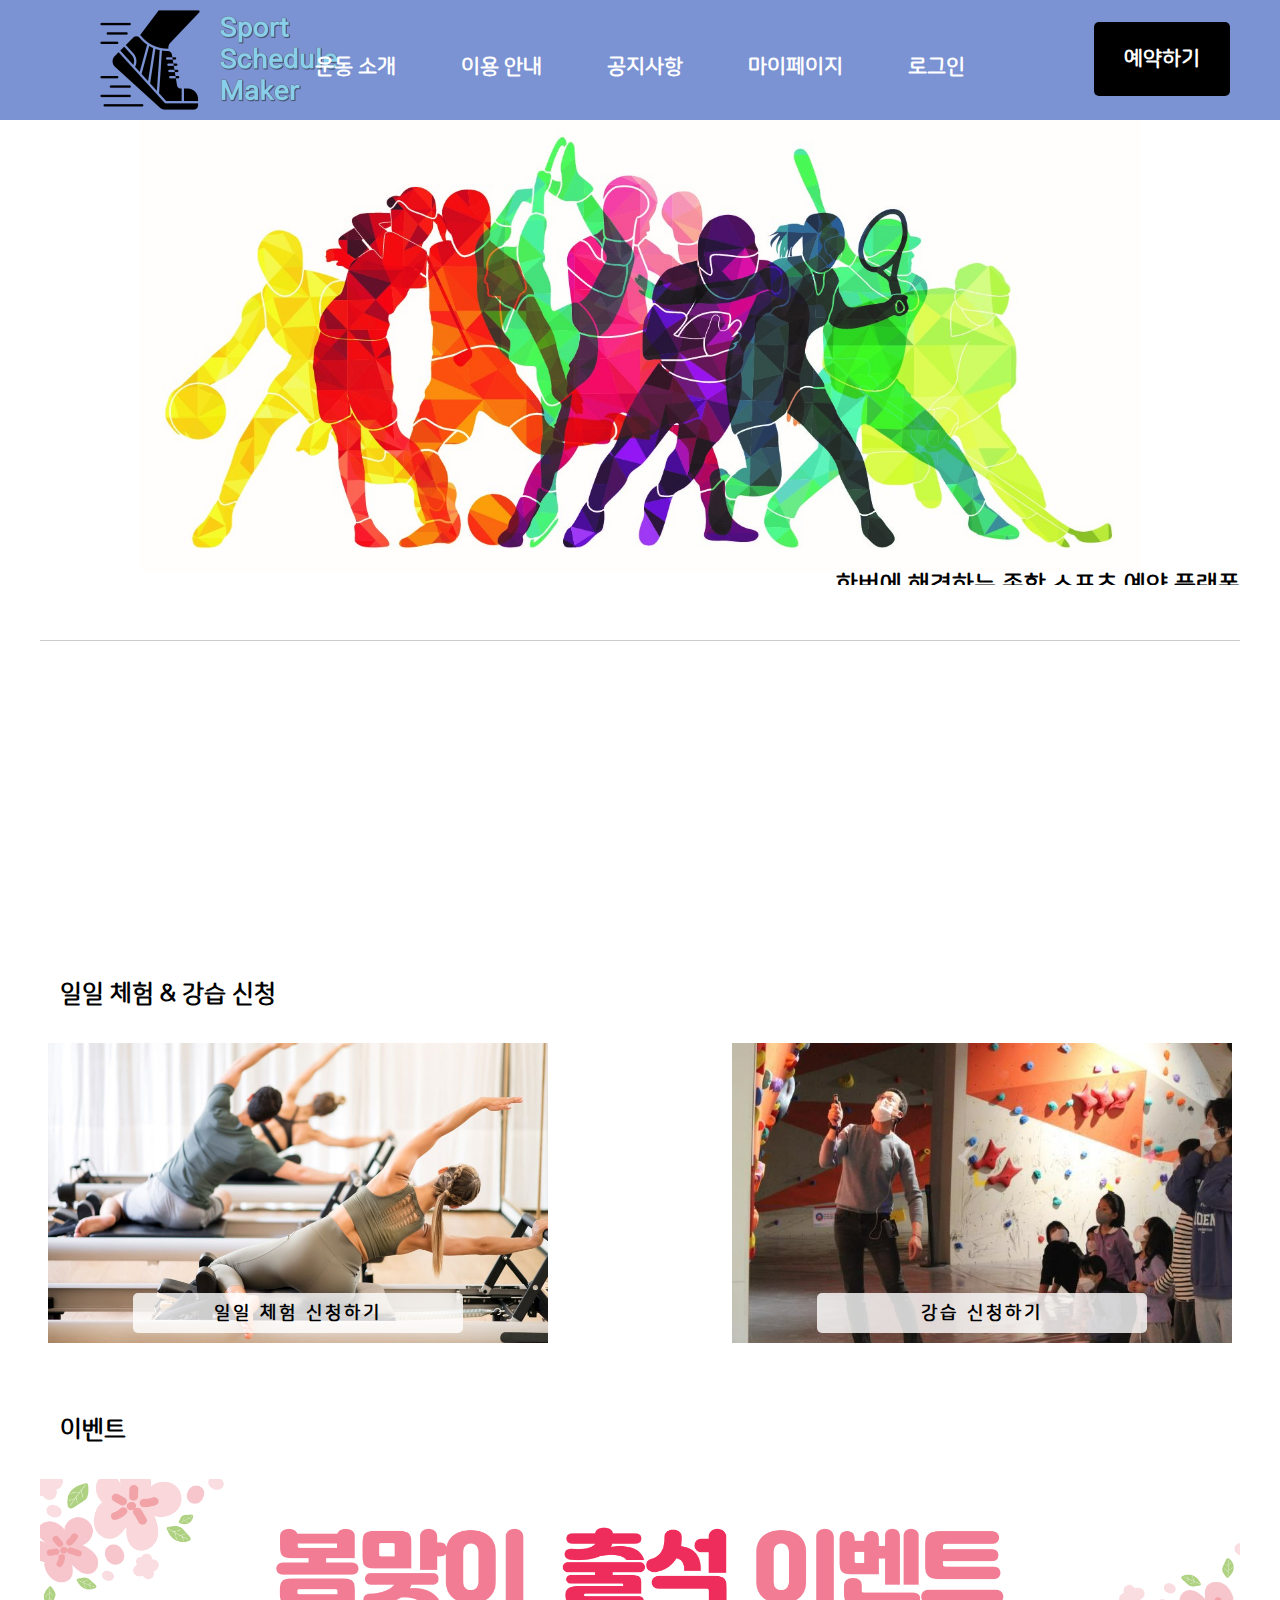
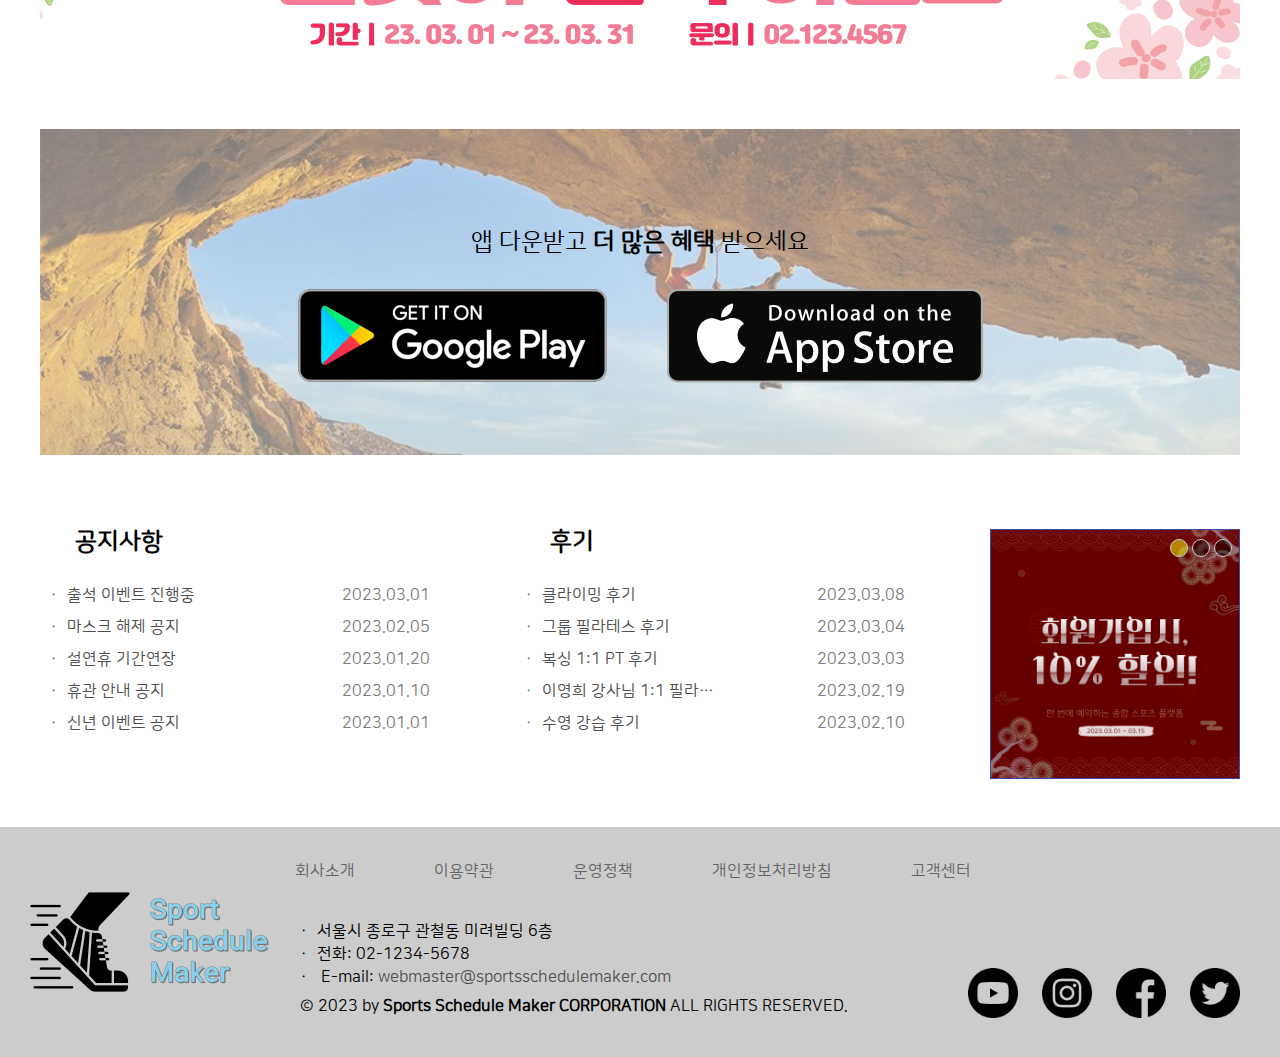
<file: index.html>
<!DOCTYPE html>
<html lang="en">
  <head>
    <meta charset="UTF-8" />
    <meta name="viewport" content="width=device-width, initial-scale=1.0" />
    <title>Sports Schedule Maker</title>
    <link rel="shortcut icon" href="images/running-shoes.png" />
    <link rel="stylesheet" href="css/normalize.css" />
    <link rel="stylesheet" href="css/common.css" />
    <link rel="stylesheet" href="css/index.css" />
  </head>
  <body>
    <!-- wrapper(전체 콘텐츠) 영역 시작-->
    <div id="wrapper">
      <!-- 헤더 영역 시작 -->
      <header id="header">
        <!-- 로고 -->
        <h1 class="logo">
          <a href="index.html">
            <img src="images/logo_nobg.png" alt="logo" />
          </a>
        </h1>
        <!-- 메인메뉴 -->
        <nav>
          <h2 class="hidden">메인메뉴</h2>
          <ul class="mainMenu">
            <li>
              <a href="#">운동 소개</a>
              <ul class="aboutSports">
                <li><a href="#">복싱</a></li>
                <li><a href="#">수영</a></li>
                <li><a href="#">클라이밍</a></li>
                <li><a href="#">필라테스</a></li>
              </ul>
            </li>
            <li><a href="#">이용 안내</a></li>
            <li><a href="#">공지사항</a></li>
            <li><a href="#">마이페이지</a></li>
            <li><a href="login.html">로그인</a></li>
            <li class="liReserve"><a href="reservation.html">예약하기</a></li>
          </ul>
        </nav>
      </header>
      <!-- 헤더 영역 종료 -->

      <!-- 콘텐츠 영역 시작 -->
      <div id="contentsArea">
        <!-- 비주얼 콘텐츠 영역 시작 -->
        <div id="visualContents">
          <img src="images/visual_img2.jpg" alt="visual image" />
          <p>한번에 해결하는 종합 스포츠 예약 플랫폼</p>
          <p>Sports Schedule Maker</p>
        </div>
        <!-- 비주얼 콘텐츠 영역 종료 -->

        <!-- 스포츠 콘텐츠 영역 시작 -->
        <div id="sportsContents">
          <div id="sportsContainer">
            <div class="visualImg boxing">
              <img src="images/boxing-ring.png" alt="boxing-ring" />
              <img src="images/boxing-gloves.png" alt="boxing-gloves" />
              <p>복싱</p>
            </div>
            <div class="visualImg swimming">
              <img src="images/swimming-pool.png" alt="swimming-pool" />
              <img src="images/swimming.png" alt="swimming" />
              <p>수영</p>
            </div>
            <div class="visualImg climbing">
              <img src="images/climbing-wall.png" alt="climbing-wall" />
              <img src="images/climbing.png" alt="climbing" />
              <img src="images/man.png" alt="man" />
              <p>클라이밍</p>
            </div>
            <div class="visualImg pilates">
              <img src="images/pilates_human.png" alt="pilates_human" />
              <img src="images/pilates_line3.png" alt="pilates_line" />
              <p>필라테스</p>
            </div>
          </div>
        </div>
        <!-- 스포츠 콘텐츠 영역 종료 -->

        <!-- 신청 콘텐츠 영역 시작 -->
        <div id="applicationContents">
          <h2>일일 체험 &amp; 강습 신청</h2>
          <ul>
            <li>
              <a href="#">
                <img src="images/img_lecture1_final.jpg" alt="" />
                <p>일일 체험 신청하기</p>
                <div class="caption caption01">
                  <p>
                    운동을 시작하기에 앞서<br />
                    이 운동이 나에게 맞는지 걱정이 되시나요? <br />
                  </p>
                  <p>
                    그런 당신을 위한 <span>일일 체험!</span><br />
                    지금 바로 <span>신청</span>하세요!
                  </p>
                </div>
              </a>
            </li>
            <li>
              <a href="#">
                <img src="images/img_lecture2_final.jpg" alt="" />
                <p>강습 신청하기</p>
                <div class="caption caption02">
                  <p>
                    보다 정확하고 효과적으로<br />
                    운동을 시작하고 싶나요?<br />
                    <span>전문적인 강사님</span>들이 당신을 도와 드립니다!
                  </p>
                </div>
              </a>
            </li>
          </ul>
        </div>
        <!-- 신청 콘텐츠 영역 종료 -->

        <!-- 이벤트 콘텐츠 영역 시작 -->
        <div id="eventContents">
          <h2>이벤트</h2>
          <div id="eventCanvas">
            <div id="eventPanel">
              <img
                class="eventImg"
                src="images/event1.png"
                alt="출석 이벤트 진행중"
              />
              <img
                class="eventImg"
                src="images/event2.png"
                alt="1회 강습 무료 이벤트"
              />
              <img class="eventImg" src="images/event3.png" alt="매일 소독중" />
            </div>
          </div>
        </div>
        <!-- 이벤트 콘텐츠 영역 종료 -->

        <!-- 다운로드 콘텐츠 영역 시작 -->
        <div id="downloadContents">
          <img src="images/banner_img_50_slice.jpg" alt="banner_img" />
          <p>앱 다운받고 <strong>더 많은 혜택</strong> 받으세요</p>
          <div>
            <a href="#">
              <img src="images/banner_android.png" alt="banner_android" />
            </a>
            <a href="#">
              <img src="images/banner_ios.png" alt="banner_ios" />
            </a>
          </div>
        </div>
        <!-- 다운로드 콘텐츠 영역 종료 -->

        <!-- 공지사항 콘텐츠 영역 시작 -->
        <div id="noticeContents">
          <div>
            <section class="notice">
              <h2>공지사항</h2>
              <ul>
                <li>
                  <a href="#">출석 이벤트 진행중</a>
                  <time datetime="2023-03-01">2023.03.01</time>
                </li>
                <li>
                  <a href="#">마스크 해제 공지</a>
                  <time datetime="2023-02-05">2023.02.05</time>
                </li>
                <li>
                  <a href="#">설연휴 기간연장</a>
                  <time datetime="2023-01-20">2023.01.20</time>
                </li>
                <li>
                  <a href="#">휴관 안내 공지</a>
                  <time datetime="2023-01-10">2023.01.10</time>
                </li>

                <li>
                  <a href="#">신년 이벤트 공지</a>
                  <time datetime="2023-01-01">2023.01.01</time>
                </li>
              </ul>
            </section>
            <section class="review">
              <h2>후기</h2>
              <ul>
                <li>
                  <a href="#">클라이밍 후기</a>
                  <time datetime="2023-03-08">2023.03.08</time>
                </li>
                <li>
                  <a href="#">그룹 필라테스 후기</a>
                  <time datetime="2023-03-04">2023.03.04</time>
                </li>
                <li>
                  <a href="#">복싱 1:1 PT 후기</a>
                  <time datetime="2023-03-03">2023.03.03</time>
                </li>
                <li>
                  <a href="#">이영희 강사님 1:1 필라테스 후기</a>
                  <time datetime="2023-02-19">2023.02.19</time>
                </li>

                <li>
                  <a href="#">수영 강습 후기</a>
                  <time datetime="2023-02-10">2023.02.10</time>
                </li>
              </ul>
            </section>
            <section class="banner">
              <div class="bannerContainer">
                <div class="bannerImg">
                  <img src="images/banner1.png" alt="회원가입시 10% 할인" />
                </div>
                <div class="bannerImg">
                  <img src="images/banner2.png" alt="출석 이벤트 진행중" />
                </div>
                <div class="bannerImg">
                  <img src="images/banner3_change.png" alt="마스크 착용 권고" />
                </div>
              </div>
              <div class="imgBtns">
                <button class="imgBtn1">1</button>
                <button class="imgBtn2">2</button>
                <button class="imgBtn3">3</button>
              </div>
            </section>
          </div>
        </div>
        <!-- 공지사항 콘텐츠 영역 종료 -->
      </div>
      <!-- 콘텐츠 영역 종료 -->

      <!-- 푸터 영역 시작 -->
      <footer id="footer">
        <div id="footerInner">
          <section class="guide">
            <h2 class="hidden">사이트 이용 안내</h2>
            <img src="images/logo_nobg.png" alt="logo" class="footerLogo" />
            <ul class="guide">
              <li><a href="#">회사소개</a></li>
              <li><a href="#">이용약관</a></li>
              <li><a href="#">운영정책</a></li>
              <li><a href="#">개인정보처리방침</a></li>
              <li><a href="#">고객센터</a></li>
            </ul>
          </section>
          <address>
            <span>서울시 종로구 관철동 미려빌딩 6층</span>
            <span>전화: 02-1234-5678</span>
            <span>
              E-mail:
              <a href="mailto:webmaster@sportsschedulemaker.com">
                webmaster@sportsschedulemaker.com
              </a>
            </span>
          </address>
          <p class="copyright">
            &copy; 2023 by
            <strong>Sports Schedule Maker CORPORATION</strong> ALL RIGHTS
            RESERVED.
          </p>
          <div class="snsContainer">
            <a href="#"><img src="images/youtube.png" alt="youtube" /></a>
            <a href="#"><img src="images/instagram.png" alt="instagram" /></a>
            <a href="#"><img src="images/facebook.png" alt="facebook" /></a>
            <a href="#"><img src="images/twitter.png" alt="twitter" /></a>
          </div>
        </div>
      </footer>
      <!-- 푸터 영역 종료 -->
    </div>
    <!-- wrapper(전체 콘텐츠) 영역 종료-->
    <script src="js/jquery-3.6.3.min.js"></script>
    <script src="js/jquery-ui.min.js"></script>
    <script src="js/index.js"></script>
    <script src="js/common.js"></script>
    <script src="js/agent.js"></script>
  </body>
</html>
</file>
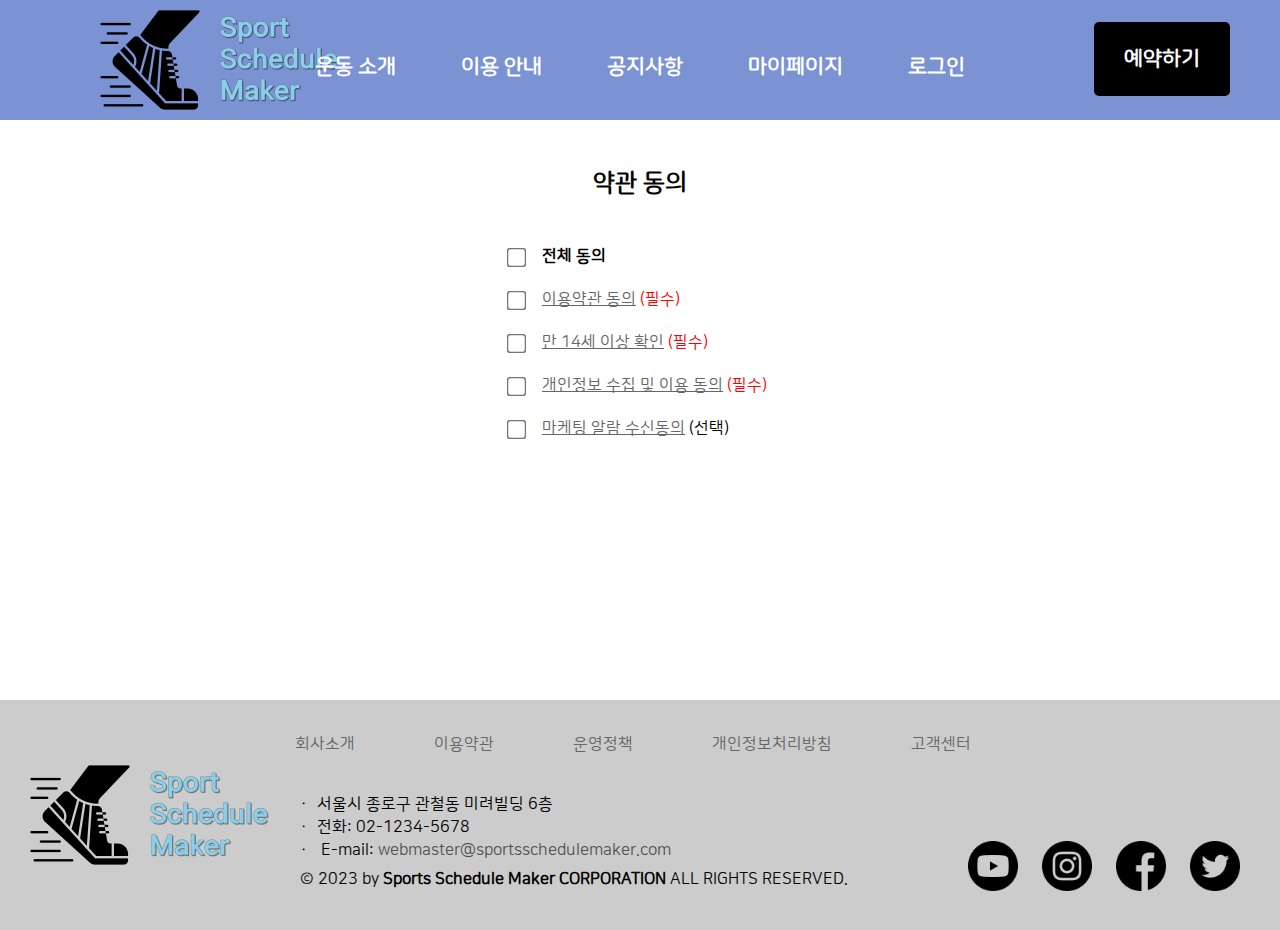
<file: agreement.html>
<!DOCTYPE html>
<html lang="en">
  <head>
    <meta charset="UTF-8" />
    <meta name="viewport" content="width=device-width, initial-scale=1.0" />
    <title>Sports Schedule Maker</title>
    <link rel="shortcut icon" href="images/running-shoes.png" />
    <link rel="stylesheet" href="css/normalize.css" />
    <link rel="stylesheet" href="css/common.css" />
    <link rel="stylesheet" href="css/agreement.css" />
  </head>
  <body>
    <!-- wrapper(전체 콘텐츠) 영역 시작-->
    <div id="wrapper">
      <!-- 헤더 영역 시작 -->
      <header id="header">
        <!-- 로고 -->
        <h1 class="logo">
          <a href="index.html">
            <img src="images/logo_nobg.png" alt="logo" />
          </a>
        </h1>
        <!-- 메인메뉴 -->
        <nav>
          <h2 class="hidden">메인메뉴</h2>
          <ul class="mainMenu">
            <li>
              <a href="#">운동 소개</a>
              <ul class="aboutSports">
                <li><a href="#">복싱</a></li>
                <li><a href="#">수영</a></li>
                <li><a href="#">클라이밍</a></li>
                <li><a href="#">필라테스</a></li>
              </ul>
            </li>
            <li><a href="#">이용 안내</a></li>
            <li><a href="#">공지사항</a></li>
            <li><a href="#">마이페이지</a></li>
            <li><a href="login.html">로그인</a></li>
            <li class="liReserve"><a href="reservation.html">예약하기</a></li>
          </ul>
        </nav>
      </header>
      <!-- 헤더 영역 종료 -->

      <!-- 약관 동의 영역 시작 -->
      <div id="agreementArea">
        <h2>약관 동의</h2>
        <div id="agreementContainer">
          <p class="allCheck">
            <label for="checkboxAll">
              <input
                type="checkbox"
                class="checkboxAll"
                id="checkboxAll"
                name="checkboxAll"
              />
              전체 동의
            </label>
          </p>
          <p class="terms ness">
            <input type="checkbox" class="checkboxNess normal" required />
            <a href="#" target="_blank">이용약관 동의</a>
            <span class="nessText">(필수)</span>
          </p>
          <p class="terms ness">
            <input type="checkbox" class="checkboxNess normal" required />
            <a href="#" target="_blank">만 14세 이상 확인</a>
            <span class="nessText">(필수)</span>
          </p>
          <p class="terms ness">
            <input type="checkbox" class="checkboxNess normal" required />
            <a href="#" target="_blank">개인정보 수집 및 이용 동의</a>
            <span class="nessText">(필수)</span>
          </p>
          <p class="terms option">
            <input type="checkbox" class="normal" />
            <a href="#" target="_blank">마케팅 알람 수신동의</a>
            <span>(선택)</span>
          </p>
          <div class="btnAgreementArea">
            <button id="btnAgreement"><span>다음</span></button>
          </div>
        </div>
      </div>
      <!-- 약관 동의 영역 종료 -->

      <!-- 푸터 영역 시작 -->
      <footer id="footer">
        <div id="footerInner">
          <section class="guide">
            <h2 class="hidden">사이트 이용 안내</h2>
            <div class="snsContainer">
              <a href="#"><img src="images/youtube.png" alt="youtube" /></a>
              <a href="#"><img src="images/instagram.png" alt="instagram" /></a>
              <a href="#"><img src="images/facebook.png" alt="facebook" /></a>
              <a href="#"><img src="images/twitter.png" alt="twitter" /></a>
            </div>
            <img src="images/logo_nobg.png" alt="logo" class="footerLogo" />
            <ul class="guide">
              <li><a href="#">회사소개</a></li>
              <li><a href="#">이용약관</a></li>
              <li><a href="#">운영정책</a></li>
              <li><a href="#">개인정보처리방침</a></li>
              <li><a href="#">고객센터</a></li>
            </ul>
          </section>
          <address>
            <span>서울시 종로구 관철동 미려빌딩 6층</span>
            <span>전화: 02-1234-5678</span>
            <span>
              E-mail:
              <a href="mailto:webmaster@sportsschedulemaker.com">
                webmaster@sportsschedulemaker.com
              </a>
            </span>
          </address>
          <p class="copyright">
            &copy; 2023 by
            <strong>Sports Schedule Maker CORPORATION</strong> ALL RIGHTS
            RESERVED.
          </p>
        </div>
      </footer>
      <!-- 푸터 영역 종료 -->
    </div>
    <!-- wrapper(전체 콘텐츠) 영역 종료-->
    <script src="js/jquery-3.6.3.min.js"></script>
    <script src="js/common.js"></script>
    <script src="js/agreement.js"></script>
  </body>
</html>
</file>
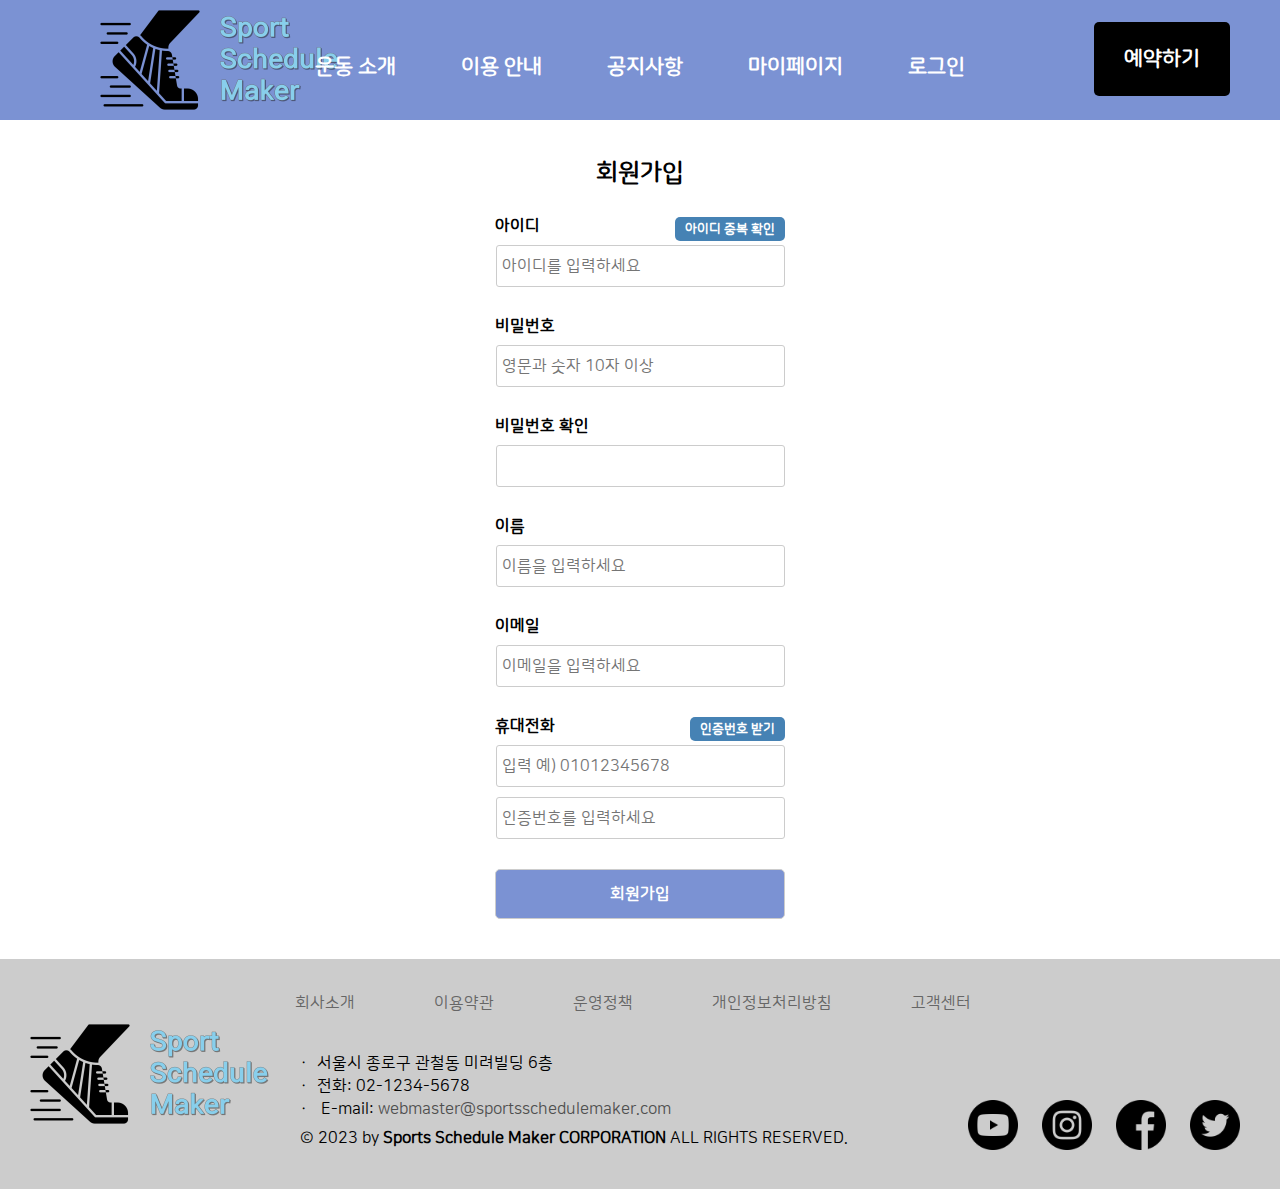
<file: join.html>
<!DOCTYPE html>
<html lang="en">
  <head>
    <meta charset="UTF-8" />
    <meta name="viewport" content="width=device-width, initial-scale=1.0" />
    <title>Sports Schedule Maker</title>
    <link rel="shortcut icon" href="images/running-shoes.png" />
    <link rel="stylesheet" href="css/normalize.css" />
    <link rel="stylesheet" href="css/common.css" />
    <link rel="stylesheet" href="css/join.css" />
  </head>
  <body>
    <!-- wrapper(전체 콘텐츠) 영역 시작-->
    <div id="wrapper">
      <!-- 헤더 영역 시작 -->
      <header id="header">
        <!-- 로고 -->
        <h1 class="logo">
          <a href="index.html">
            <img src="images/logo_nobg.png" alt="logo" />
          </a>
        </h1>
        <!-- 메인메뉴 -->
        <nav>
          <h2 class="hidden">메인메뉴</h2>
          <ul class="mainMenu">
            <li>
              <a href="#">운동 소개</a>
              <ul class="aboutSports">
                <li><a href="#">복싱</a></li>
                <li><a href="#">수영</a></li>
                <li><a href="#">클라이밍</a></li>
                <li><a href="#">필라테스</a></li>
              </ul>
            </li>
            <li><a href="#">이용 안내</a></li>
            <li><a href="#">공지사항</a></li>
            <li><a href="#">마이페이지</a></li>
            <li><a href="login.html">로그인</a></li>
            <li class="liReserve"><a href="reservation.html">예약하기</a></li>
          </ul>
        </nav>
      </header>
      <!-- 헤더 영역 종료 -->

      <!-- 회원가입 영역 시작 -->
      <div id="joinArea">
        <section id="memberArea">
          <h2>회원가입</h2>
          <form action="join.jsp" method="post" id="joinForm" name="joinForm">
            <fieldset>
              <legend>회원가입 정보 입력 폼</legend>
              <p>
                <label for="id"> 아이디 </label>
                <input
                  type="text"
                  id="id"
                  name="id"
                  required
                  placeholder="아이디를 입력하세요"
                />
                <a href="#" id="idCheck">아이디 중복 확인</a>
              </p>
              <p>
                <label for="password">비밀번호</label>
                <input
                  type="password"
                  id="password"
                  name="password"
                  required
                  placeholder="영문과 숫자 10자 이상"
                />
              </p>
              <p>
                <label for="confirmPassword">비밀번호 확인</label>
                <input
                  type="password"
                  id="confirmPassword"
                  name="confirmPassword"
                  required
                />
              </p>
              <p>
                <label for="name">이름</label>
                <input
                  type="text"
                  id="name"
                  name="name"
                  required
                  placeholder="이름을 입력하세요"
                />
              </p>
              <p>
                <label for="email">이메일</label>
                <input
                  type="email"
                  id="email"
                  name="email"
                  required
                  placeholder="이메일을 입력하세요"
                />
              </p>
              <p>
                <label for="tel">휴대전화</label>
                <input
                  type="tel"
                  id="tel"
                  name="tel"
                  maxlength="11"
                  size="20"
                  title="하이픈(-)은 입력할 수 없습니다."
                  placeholder="입력 예) 01012345678"
                />
                <input
                  type="text"
                  id="confirmNumber"
                  name="confirmNumber"
                  placeholder="인증번호를 입력하세요"
                />
                <a href="#" id="telCheck">인증번호 받기</a>
              </p>
            </fieldset>
            <div class="btnJoinArea">
              <button type="submit">회원가입</button>
            </div>
          </form>
        </section>
      </div>
      <!-- 회원가입 영역 종료 -->

      <!-- 푸터 영역 시작 -->
      <footer id="footer">
        <div id="footerInner">
          <section class="guide">
            <h2 class="hidden">사이트 이용 안내</h2>
            <div class="snsContainer">
              <a href="#"><img src="images/youtube.png" alt="youtube" /></a>
              <a href="#"><img src="images/instagram.png" alt="instagram" /></a>
              <a href="#"><img src="images/facebook.png" alt="facebook" /></a>
              <a href="#"><img src="images/twitter.png" alt="twitter" /></a>
            </div>
            <img src="images/logo_nobg.png" alt="logo" class="footerLogo" />
            <ul class="guide">
              <li><a href="#">회사소개</a></li>
              <li><a href="#">이용약관</a></li>
              <li><a href="#">운영정책</a></li>
              <li><a href="#">개인정보처리방침</a></li>
              <li><a href="#">고객센터</a></li>
            </ul>
          </section>
          <address>
            <span>서울시 종로구 관철동 미려빌딩 6층</span>
            <span>전화: 02-1234-5678</span>
            <span>
              E-mail:
              <a href="mailto:webmaster@sportsschedulemaker.com">
                webmaster@sportsschedulemaker.com
              </a>
            </span>
          </address>
          <p class="copyright">
            &copy; 2023 by
            <strong>Sports Schedule Maker CORPORATION</strong> ALL RIGHTS
            RESERVED.
          </p>
        </div>
      </footer>
      <!-- 푸터 영역 종료 -->
    </div>
    <!-- wrapper(전체 콘텐츠) 영역 종료-->
    <script src="js/jquery-3.6.3.min.js"></script>
    <script src="js/common.js"></script>
  </body>
</html>
</file>
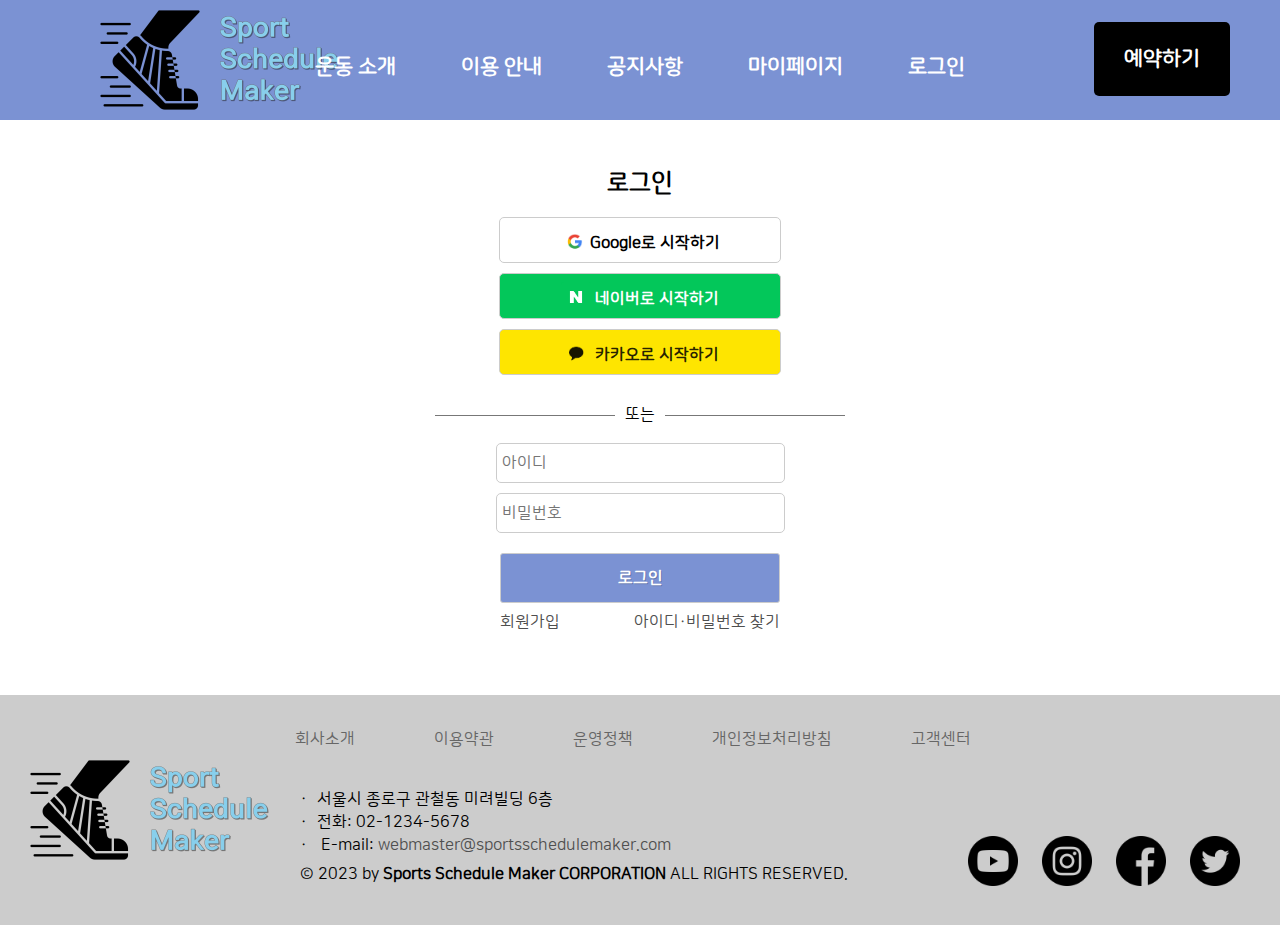
<file: login.html>
<!DOCTYPE html>
<html lang="en">
  <head>
    <meta charset="UTF-8" />
    <meta name="viewport" content="width=device-width, initial-scale=1.0" />
    <title>Sports Schedule Maker</title>
    <link rel="shortcut icon" href="images/running-shoes.png" />
    <link rel="stylesheet" href="css/normalize.css" />
    <link rel="stylesheet" href="css/common.css" />
    <link rel="stylesheet" href="css/login.css" />
  </head>
  <body>
    <!-- wrapper(전체 콘텐츠) 영역 시작-->
    <div id="wrapper">
      <!-- 헤더 영역 시작 -->
      <header id="header">
        <!-- 로고 -->
        <h1 class="logo">
          <a href="index.html">
            <img src="images/logo_nobg.png" alt="logo" />
          </a>
        </h1>
        <!-- 메인메뉴 -->
        <nav>
          <h2 class="hidden">메인메뉴</h2>
          <ul class="mainMenu">
            <li>
              <a href="#">운동 소개</a>
              <ul class="aboutSports">
                <li><a href="#">복싱</a></li>
                <li><a href="#">수영</a></li>
                <li><a href="#">클라이밍</a></li>
                <li><a href="#">필라테스</a></li>
              </ul>
            </li>
            <li><a href="#">이용 안내</a></li>
            <li><a href="#">공지사항</a></li>
            <li><a href="#">마이페이지</a></li>
            <li><a href="login.html">로그인</a></li>
            <li class="liReserve"><a href="reservation.html">예약하기</a></li>
          </ul>
        </nav>
      </header>
      <!-- 헤더 영역 종료 -->

      <!-- 로그인 영역 시작 -->
      <div id="loginArea">
        <h2>로그인</h2>
        <div id="loginAPI">
          <ul>
            <li>
              <a href="#" class="google">
                <img
                  src="images/btn_google_light_normal_xxxhdpi.9.png"
                  alt=""
                /><span>Google로 시작하기</span>
              </a>
            </li>
            <li>
              <a href="#" class="naver">
                <img src="images/btnG_아이콘사각.png" alt="" />
                <span>네이버로 시작하기</span>
              </a>
            </li>
            <li>
              <a href="#" class="kakao">
                <img src="images/kakao_login_large_narrow_symbol.png" alt="" />
                <span>카카오로 시작하기</span>
              </a>
            </li>
          </ul>
        </div>
        <div class="lineOr">
          <div class="line"></div>
          <div class="or">또는</div>
          <div class="line"></div>
        </div>
        <div id="loginFormArea">
          <form
            action="login.jsp"
            method="post"
            id="loginForm"
            name="loginForm"
          >
            <fieldset>
              <legend>로그인 정보 입력 폼</legend>
              <p>
                <input
                  type="text"
                  id="id"
                  name="id"
                  required
                  placeholder="아이디"
                />
              </p>
              <p>
                <input
                  type="password"
                  id="password"
                  name="password"
                  required
                  placeholder="비밀번호"
                />
              </p>
              <div id="btnLoginArea">
                <button type="submit" class="btnLogin">로그인</button>
              </div>
              <div id="joinAndFindArea">
                <span><a href="agreement.html">회원가입</a></span>
                <span><a href="#">아이디·비밀번호 찾기</a></span>
              </div>
            </fieldset>
          </form>
        </div>
      </div>
      <!-- 로그인 영역 종료 -->

      <!-- 푸터 영역 시작 -->
      <footer id="footer">
        <div id="footerInner">
          <section class="guide">
            <h2 class="hidden">사이트 이용 안내</h2>
            <div class="snsContainer">
              <a href="#"><img src="images/youtube.png" alt="youtube" /></a>
              <a href="#"><img src="images/instagram.png" alt="instagram" /></a>
              <a href="#"><img src="images/facebook.png" alt="facebook" /></a>
              <a href="#"><img src="images/twitter.png" alt="twitter" /></a>
            </div>
            <img src="images/logo_nobg.png" alt="logo" class="footerLogo" />
            <ul class="guide">
              <li><a href="#">회사소개</a></li>
              <li><a href="#">이용약관</a></li>
              <li><a href="#">운영정책</a></li>
              <li><a href="#">개인정보처리방침</a></li>
              <li><a href="#">고객센터</a></li>
            </ul>
          </section>
          <address>
            <span>서울시 종로구 관철동 미려빌딩 6층</span>
            <span>전화: 02-1234-5678</span>
            <span>
              E-mail:
              <a href="mailto:webmaster@sportsschedulemaker.com">
                webmaster@sportsschedulemaker.com
              </a>
            </span>
          </address>
          <p class="copyright">
            &copy; 2023 by
            <strong>Sports Schedule Maker CORPORATION</strong> ALL RIGHTS
            RESERVED.
          </p>
        </div>
      </footer>
      <!-- 푸터 영역 종료 -->
    </div>
    <!-- wrapper(전체 콘텐츠) 영역 종료-->
    <script src="js/jquery-3.6.3.min.js"></script>
    <script src="js/common.js"></script>
  </body>
</html>
</file>
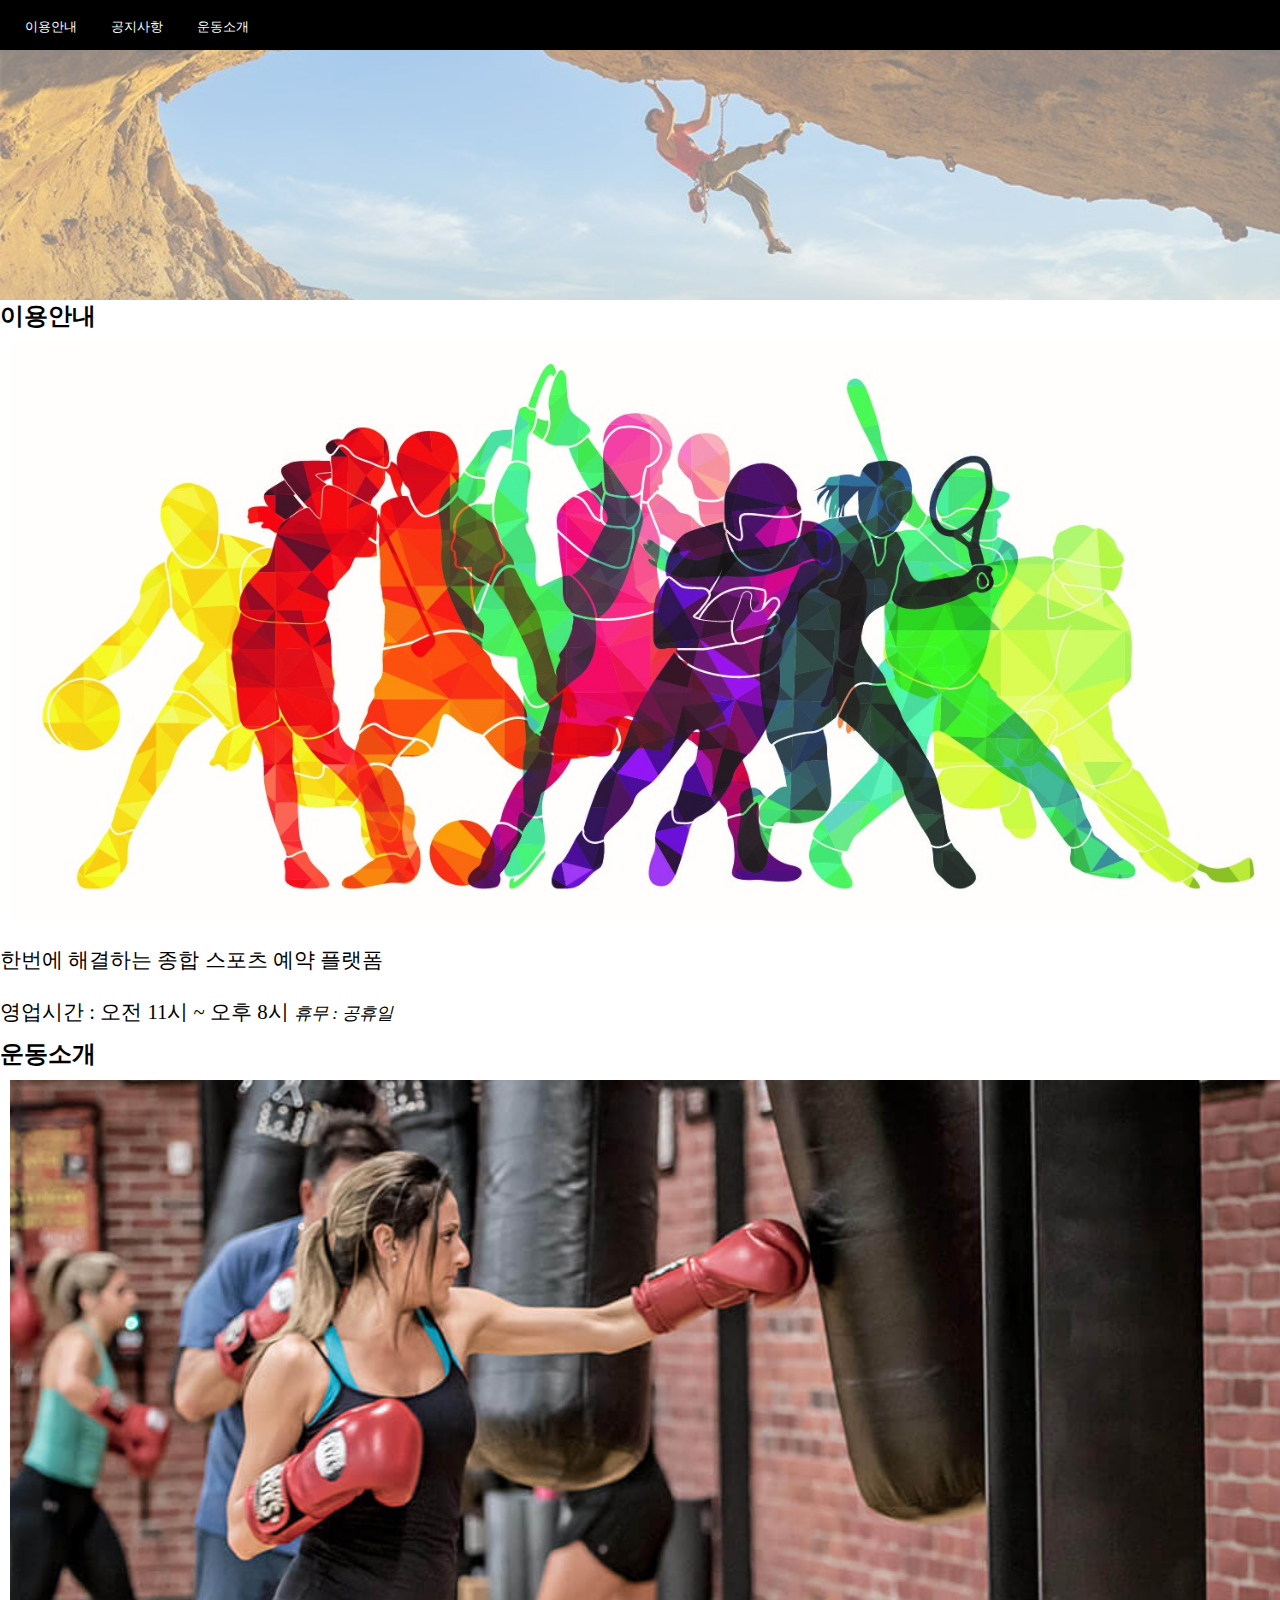
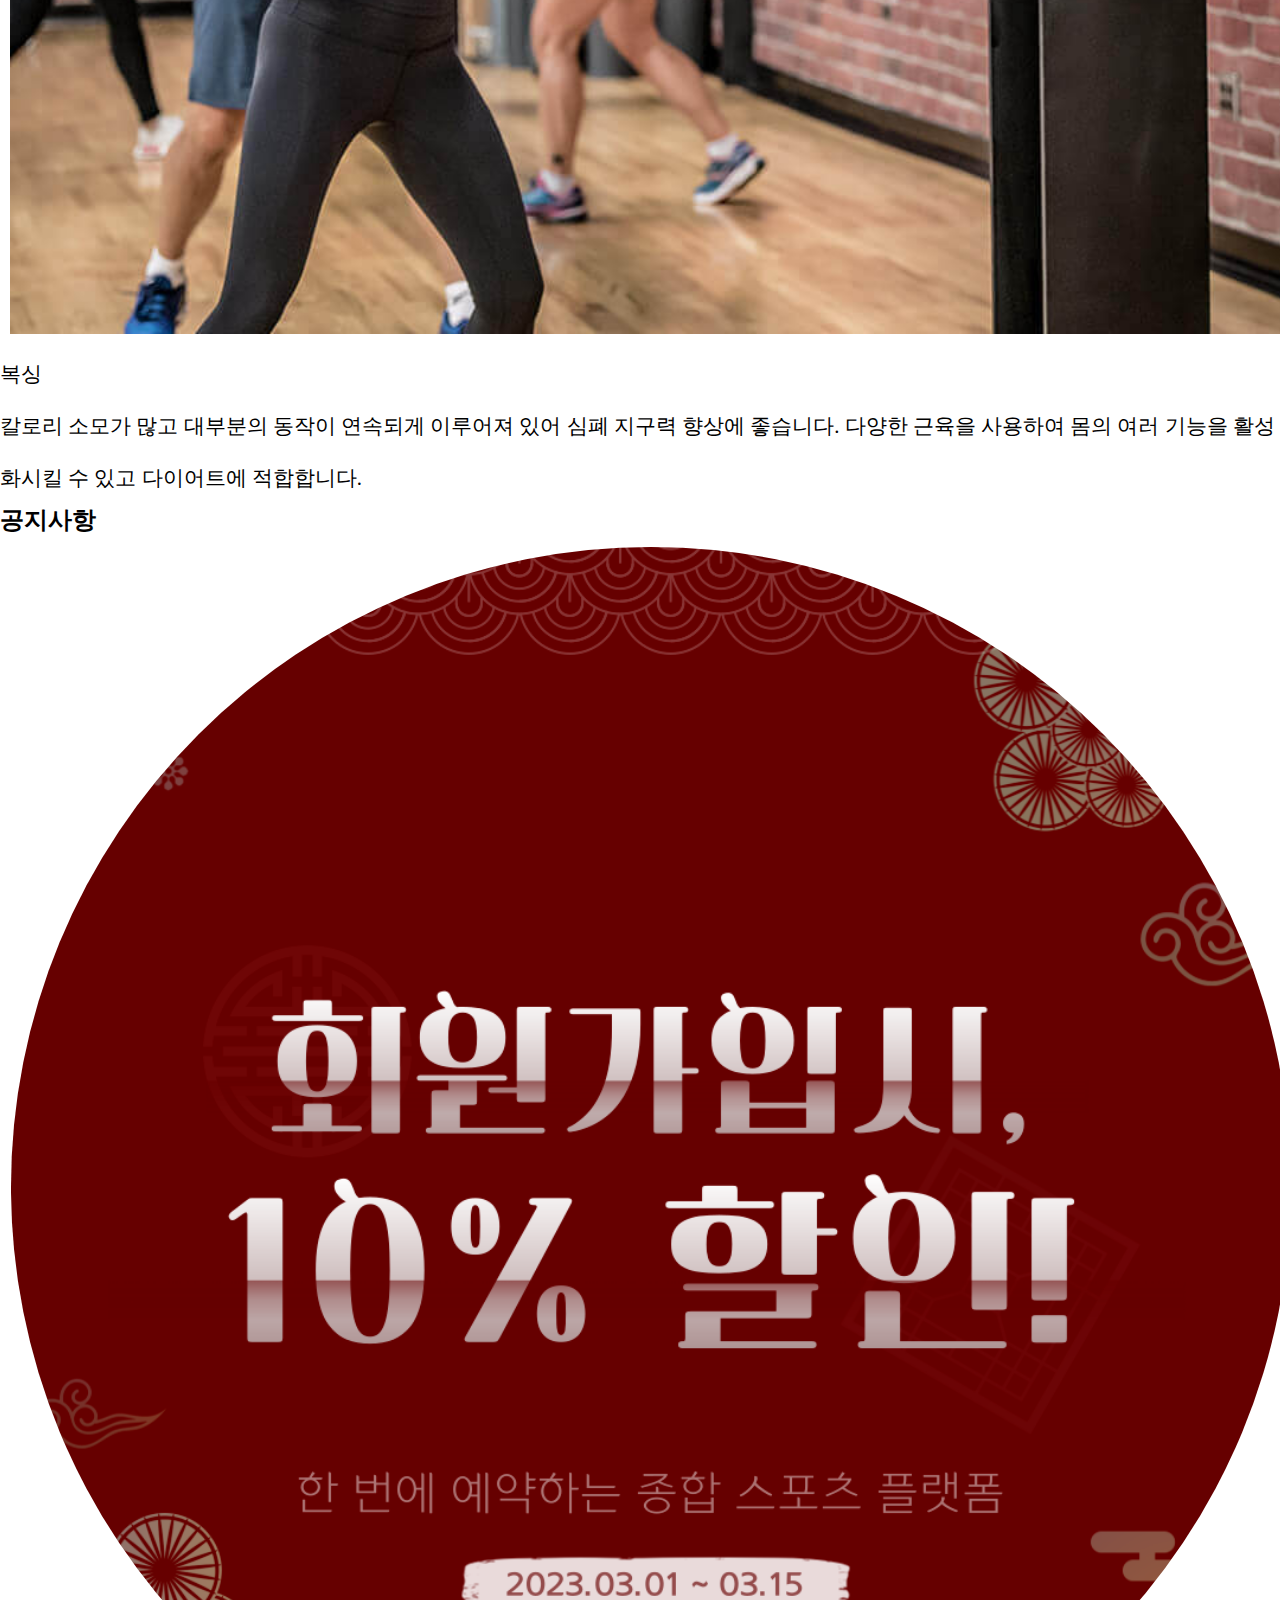
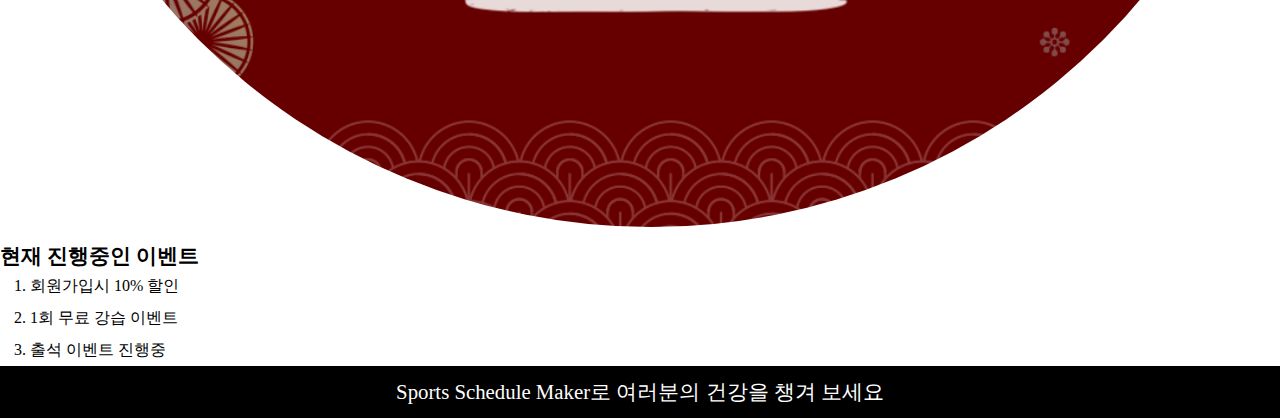
<file: mindex.html>
<!DOCTYPE html>
<html lang="ko">
  <head>
    <meta charset="UTF-8" />
    <meta name="viewport" content="width=device-width, initial-scale=1.0" />
    <title>Sports Schedule Make Mobile</title>
    <style>
      * {
        margin: 0;
        padding: 0;
      }
      body {
        background-color: #fff;
      }
      a {
        text-decoration: none;
      }
      nav a:link,
      a:visited {
        color: #fff;
      }
      /* active : 선택했을 때 */
      nav a:active {
        color: #7b92d3;
      }
      h1 {
        font-size: 1.5em;
      }
      h2 {
        font-size: 1.3em;
      }
      p {
        font-size: 1.3em;
        line-height: 2.5;
      }
      li {
        font-size: 1em;
        line-height: 2;
      }
      #content {
        width: 100%;
      }
      header {
        width: 100%;
        height: 300px;
        background: url(images/banner_img_50_slice.jpg) no-repeat center;
        background-size: cover;
      }
      nav {
        height: 50px;
        background-color: #000;
      }
      #main_nav {
        list-style: none;
        padding: 10px;
      }
      #main_nav li {
        display: inline-block;
        color: #fff;
        font-size: 0.8em;
        margin: 5px 15px;
      }
      .photo {
        width: 100%;
        padding: 10px;
        text-align: center;
      }
      .photo img {
        width: 100%;
      }
      .discount {
        border: 1px solid white;
        border-radius: 50%;
      }
      ol {
        padding-left: 30px;
        padding-right: 30px;
      }
      footer {
        background-color: #000;
      }
      footer p {
        text-align: center;
        color: #fff;
      }
    </style>
  </head>
  <body>
    <div id="container">
      <header>
        <nav>
          <ul id="main_nav">
            <li><a href="#intro">이용안내</a></li>
            <li><a href="#notice">공지사항</a></li>
            <li><a href="#sports">운동소개</a></li>
          </ul>
        </nav>
      </header>
      <section id="intro">
        <div class="page_title">
          <h1>이용안내</h1>
        </div>
        <div class="content">
          <div class="photo">
            <img src="images/visual_img2.jpg" alt="sports" />
          </div>
          <div class="text">
            <p>한번에 해결하는 종합 스포츠 예약 플랫폼</p>
            <p>
              영업시간 : 오전 11시 ~ 오후 8시
              <i><small>휴무 : 공휴일</small></i>
            </p>
          </div>
        </div>
      </section>
      <section id="sports">
        <div class="page_title">
          <h1>운동소개</h1>
        </div>
        <div id="content">
          <div class="photo">
            <img src="images/article_boxing.jpg" alt="복싱이미지" />
          </div>
          <div id="text">
            <p>복싱</p>
            <p>
              칼로리 소모가 많고 대부분의 동작이 연속되게 이루어져 있어 심폐
              지구력 향상에 좋습니다. 다양한 근육을 사용하여 몸의 여러 기능을
              활성화시킬 수 있고 다이어트에 적합합니다.
            </p>
          </div>
        </div>
      </section>
      <section id="notice">
        <div class="page_title">
          <h1>공지사항</h1>
        </div>
        <div class="content">
          <div class="photo">
            <img
              class="discount"
              src="images/banner1.png"
              alt="회원가입시 10% 할인"
            />
          </div>
          <div class="text">
            <h2>현재 진행중인 이벤트</h2>
          </div>
          <ol>
            <li>회원가입시 10% 할인</li>
            <li>1회 무료 강습 이벤트</li>
            <li>출석 이벤트 진행중</li>
          </ol>
        </div>
      </section>
      <footer>
        <p>Sports Schedule Maker로 여러분의 건강을 챙겨 보세요</p>
      </footer>
    </div>
  </body>
</html>
</file>
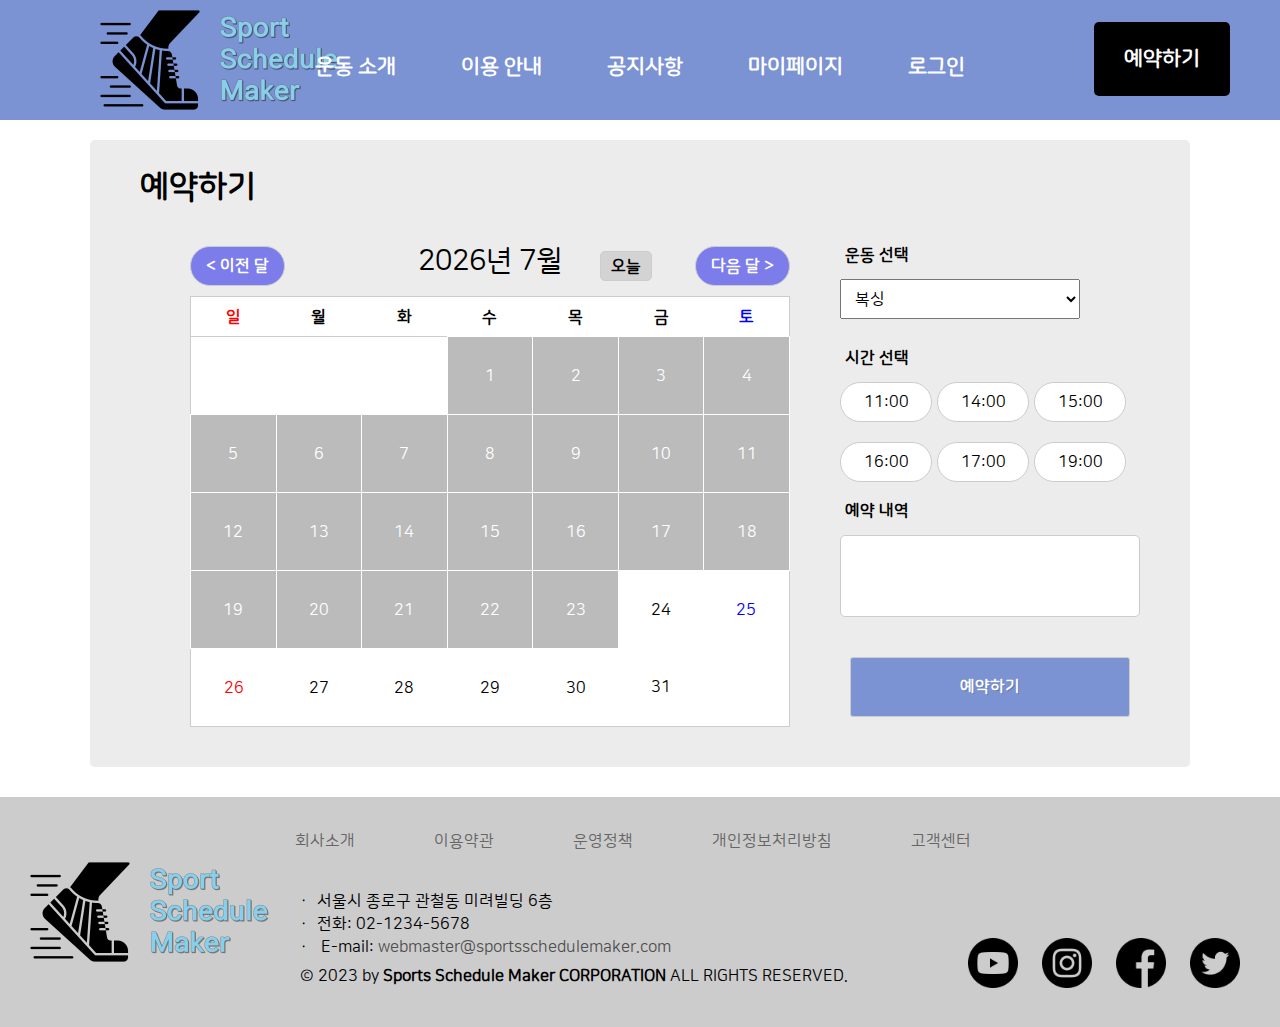
<file: reservation.html>
<!DOCTYPE html>
<html lang="en">
  <head>
    <meta charset="UTF-8" />
    <meta name="viewport" content="width=device-width, initial-scale=1.0" />
    <title>Sports Schedule Maker</title>
    <link rel="shortcut icon" href="images/running-shoes.png" />
    <link rel="stylesheet" href="css/normalize.css" />
    <link rel="stylesheet" href="css/common.css" />
    <link rel="stylesheet" href="css/reservation.css" />
  </head>
  <body>
    <!-- wrapper(전체 콘텐츠) 영역 시작-->
    <div id="wrapper">
      <!-- 헤더 영역 시작 -->
      <header id="header">
        <!-- 로고 -->
        <h1 class="logo">
          <a href="index.html">
            <img src="images/logo_nobg.png" alt="logo" />
          </a>
        </h1>
        <!-- 메인메뉴 -->
        <nav>
          <h2 class="hidden">메인메뉴</h2>
          <ul class="mainMenu">
            <li>
              <a href="#">운동 소개</a>
              <ul class="aboutSports">
                <li><a href="#">복싱</a></li>
                <li><a href="#">수영</a></li>
                <li><a href="#">클라이밍</a></li>
                <li><a href="#">필라테스</a></li>
              </ul>
            </li>
            <li><a href="#">이용 안내</a></li>
            <li><a href="#">공지사항</a></li>
            <li><a href="#">마이페이지</a></li>
            <li><a href="login.html">로그인</a></li>
            <li class="liReserve"><a href="reservation.html">예약하기</a></li>
          </ul>
        </nav>
      </header>
      <!-- 헤더 영역 종료 -->

      <!-- 예약 영역 시작 -->
      <div id="reservationArea">
        <h2>예약하기</h2>
        <div id="calendarContainer">
          <div id="calendarContents"></div>
          <div id="reservationContents">
            <p>운동 선택</p>
            <select name="sports" id="sports">
              <option value="복싱">복싱</option>
              <option value="수영">수영</option>
              <option value="클라이밍">클라이밍</option>
              <option value="필라테스">필라테스</option>
            </select>
            <p>시간 선택</p>
            <form class="reserveTimes">
              <input
                type="radio"
                id="reserveTime11"
                name="reserveTime"
                value="11"
              />
              <label for="reserveTime11">11:00</label>
              <input
                type="radio"
                id="reserveTime14"
                name="reserveTime"
                value="14"
              />
              <label for="reserveTime14">14:00</label>
              <input
                type="radio"
                id="reserveTime15"
                name="reserveTime"
                value="15"
              />
              <label for="reserveTime15">15:00</label>
              <input
                type="radio"
                id="reserveTime16"
                name="reserveTime"
                value="16"
              />
              <label for="reserveTime16">16:00</label>
              <input
                type="radio"
                id="reserveTime17"
                name="reserveTime"
                value="17"
              />
              <label for="reserveTime17">17:00</label>
              <input
                type="radio"
                id="reserveTime19"
                name="reserveTime"
                value="19"
              />
              <label for="reserveTime19">19:00</label>
            </form>
            <div class="reservedRecordContainer">
              <p>예약 내역</p>
              <div class="reservedRecord"></div>
            </div>
          </div>
        </div>
        <div id="btnReserveArea">
          <button type="submit">예약하기</button>
        </div>
      </div>
      <!-- 예약 영역 종료 -->

      <!-- 푸터 영역 시작 -->
      <footer id="footer">
        <div id="footerInner">
          <section class="guide">
            <h2 class="hidden">사이트 이용 안내</h2>
            <div class="snsContainer">
              <a href="#"><img src="images/youtube.png" alt="youtube" /></a>
              <a href="#"><img src="images/instagram.png" alt="instagram" /></a>
              <a href="#"><img src="images/facebook.png" alt="facebook" /></a>
              <a href="#"><img src="images/twitter.png" alt="twitter" /></a>
            </div>
            <img src="images/logo_nobg.png" alt="logo" class="footerLogo" />
            <ul class="guide">
              <li><a href="#">회사소개</a></li>
              <li><a href="#">이용약관</a></li>
              <li><a href="#">운영정책</a></li>
              <li><a href="#">개인정보처리방침</a></li>
              <li><a href="#">고객센터</a></li>
            </ul>
          </section>
          <address>
            <span>서울시 종로구 관철동 미려빌딩 6층</span>
            <span>전화: 02-1234-5678</span>
            <span>
              E-mail:
              <a href="mailto:webmaster@sportsschedulemaker.com">
                webmaster@sportsschedulemaker.com
              </a>
            </span>
          </address>
          <p class="copyright">
            &copy; 2023 by
            <strong>Sports Schedule Maker CORPORATION</strong> ALL RIGHTS
            RESERVED.
          </p>
        </div>
      </footer>
      <!-- 푸터 영역 종료 -->
    </div>
    <!-- wrapper(전체 콘텐츠) 영역 종료-->
    <script src="js/jquery-3.6.3.min.js"></script>
    <script src="js/common.js"></script>
    <script src="js/reservation.js"></script>
  </body>
</html>
</file>
<file: css/common.css>
@charset "utf-8";
/* 공통부분 CSS */

/* 초기화 */
html,
body,
div,
header,
nav,
section,
aside,
article,
footer,
figure,
figcaption,
legend,
fieldset,
ul,
ol,
li,
dl,
dt,
dd,
h1,
h2,
h3,
p,
img,
button {
  margin: 0;
  padding: 0;
}

html {
  overflow-y: scroll;
}
ul {
  list-style: none;
}
fieldset {
  border: 0;
}

/* 숨김 콘텐츠 */
.hidden,
legend {
  position: absolute;
  left: -9999px;
}

/* 기본 스타일 */
/* 폰트 */
@font-face {
  font-family: "NanumSquareRoundR";
  src: url(font/NanumSquareRoundR.ttf);
}
@font-face {
  font-family: "NanumSquareRoundB";
  src: url(font/NanumSquareRoundB.ttf) format("truetype");
}

a:link {
  color: #4f4f4f;
  text-decoration: none;
}
a:visited {
  color: #8a8e91;
}
body {
  font-family: "NanumSquareRoundR";
  color: #000;
  background-color: #fff;
  padding-top: 120px;
}
#header,
#contentsArea,
#footerInner {
  width: 1200px;
  margin: 0 auto;
  box-sizing: border-box;
}
#footer {
  width: 100%;
}

/* 헤더 영역 시작 */
#header {
  margin: 0 auto;
  height: 120px;
  position: fixed;
  top: 0;
  background: #7b92d3;
  z-index: 10;
  transition: background 0.5s;
}
.logo {
  position: absolute;
  top: 10px;
  left: 100px;
}
.logo img {
  width: 250px;
  height: 100px;
}
.mainMenu {
  height: 120px;
  /* padding-left: 290px; */
  font-size: 1.3em;
  font-weight: bold;
  /* margin-left: 100px; */
  /* overflow: hidden; */
  text-align: center;
}
/* 메인메뉴의 상위 메뉴 */
.mainMenu > li {
  position: relative;
  padding: 15px;
  top: 30px;
  /*left: 10px;*/
}
/* .mainMenu > li:hover > a {
  color: #000;
} */
.mainMenu > li:last-child {
  background: #000;
  /*width: 100px;*/
  border-radius: 5px;
  position: absolute;
  top: 22px;
  right: 50px;
  text-align: center;
  cursor: pointer;
}
.mainMenu > li > a {
  color: #fff;
  padding: 10px 15px;
}
.mainMenu li,
.mainMenu a {
  display: inline-block;
}
/* 메인 메뉴의 하위 메뉴 */
.mainMenu ul {
  display: none;
  position: absolute;
  left: -15px;
  z-index: 15;
  border: 1px solid #ccc;
  border-radius: 10px;
  background: #fff;
}
.mainMenu ul li {
  width: 150px;
  padding: 10px;
}
.mainMenu ul li:hover a {
  color: #7b92d3;
}
.mainMenu ul li a {
  display: inline-block;
  width: 90px;
  text-align: center;
  color: #000;
  font-weight: normal;
  padding-top: 15px;
  padding-bottom: 15px;
  padding-left: 30px;
  padding-right: 30px;
}
/* .mainMenu ul li a:hover {
  color: #7b92d3;
} */
/* 헤더 영역 종료 */

/* 메인 콘텐츠 영역 시작 */
#contentsArea {
  min-height: 400px;
  padding: 0;
}
/* 메인 콘텐츠 영역 종료 */

/* 푸터 영역 시작 */
#footer {
  padding: 15px 0;
  height: 200px;
  background: #ccc;
}
#footerInner {
  position: relative;
  height: 200px;
}
.guide {
  text-align: center;
}
.snsContainer {
  position: absolute;
  right: 0;
  bottom: 20px;
}
.snsContainer a {
  display: inline-block;
  margin-left: 20px;
}
.snsContainer img {
  width: 50px;
  height: 50px;
}
.footerLogo {
  position: absolute;
  left: -10px;
  top: 50px;
  width: 250px;
  height: 100px;
}
.guide li {
  display: inline-block;
  margin: 10px 30px 10px 30px;
}
.guide li a {
  display: inline-block;
  color: #666;
  padding: 10px 15px 10px 0;
}
address {
  font-style: normal;
  margin-bottom: 5px;
  position: absolute;
  left: 260px;
  top: 80px;
}
address span {
  display: block;
  margin-bottom: 5px;
}
address span::before {
  content: "·";
  padding: 0 10px 0 0;
}
#footerInner p {
  position: absolute;
  left: 260px;
  top: 155px;
}
</file>
<file: css/index.css>
@charset "utf-8";

/* 콘텐츠 영역 시작 */
/* 비주얼 콘텐츠 영역 시작 */
#visualContents {
  border-bottom: 1px solid #ccc;
  padding-bottom: 20px;
  height: 500px;
  text-align: center;
  position: relative;
}
#visualContents img {
  width: 1000px;
  display: block;
  margin: 0 auto;
  position: relative;
  left: -400px;
}
#visualContents p {
  font-size: 1.5em;
  font-weight: bold;
  color: #000;
  text-align: right;
  display: none;
}
/* 스포츠 콘텐츠 영역 시작 */
#sportsContainer {
  width: 1200px;
  height: 290px;
  display: flex;
  flex-direction: row;
}
#sportsContainer div.visualImg {
  margin: 0;
  padding: 20px 0;
  /* display: inline-block; */
  width: 25%;
  position: relative;
  height: 250px;
  text-align: center;
  cursor: pointer;
  display: none;
}
#sportsContainer div.visualImg:hover p {
  color: #7b92d3;
}
.boxing img:first-child {
  width: 200px;
  height: 200px;
}
.boxing img:nth-of-type(2) {
  width: 100px;
  height: 100px;
  position: absolute;
  left: 100px;
  top: 20px;
}
.swimming img:first-child {
  width: 250px;
  height: 250px;
}
.swimming img:nth-of-type(2) {
  width: 80px;
  height: 80px;
  position: absolute;
  left: 70px;
  top: 115px;
}
.swimming img.swimmingAni {
  transform: scaleX(-1);
}
.climbing img:first-child {
  width: 200px;
  height: 200px;
}
.climbing img:nth-child(2) {
  width: 80px;
  height: 80px;
  position: absolute;
  left: 85px;
  top: 130px;
}
.climbing img:nth-child(3) {
  width: 80px;
  height: 80px;
  position: absolute;
  left: 110px;
  top: 10px;
  display: none;
}
.pilates img {
  position: relative;
  width: 200px;
  height: 200px;
}
.pilates img:first-of-type {
  position: absolute;
  top: 40px;
  left: 30px;
  z-index: 5;
}
.pilates img:last-of-type {
  position: absolute;
  top: 40px;
  left: 50px;
  z-index: 1;
}
.pilates p {
  position: relative;
  top: 205px;
}
.pilates img.pilatesAni {
  transform-origin: 120px 170px;
  animation: pilates_ani 3s infinite;
}
@keyframes pilates_ani {
  0% {
    transform: rotate(0deg);
  }
  25% {
    transform: rotate(-30deg);
  }
  50% {
    transform: rotate(0deg);
  }
  75% {
    transform: rotate(20deg);
  }
  100% {
    transform: rotate(0deg);
  }
}
#sportsContainer p {
  margin-top: 10px;
  font-weight: bold;
  font-size: 1.3em;
}
#sportsContainer .swimming p {
  margin-top: -45px;
}

/* 신청 콘텐츠 영역 */
#applicationContents {
  margin-top: 50px;
}
#applicationContents h2 {
  margin-bottom: 35px;
  text-indent: 20px;
}
#applicationContents ul {
  text-align: center;
}
#applicationContents ul li {
  display: inline-block;
}
#applicationContents ul li:first-of-type {
  margin-right: 180px;
}

#applicationContents ul li a {
  display: inline-block;
  position: relative;
  z-index: 5;
}
#applicationContents ul li img {
  width: 500px;
  height: 300px;
}
#applicationContents a > p {
  display: inline-block;
  padding: 10px 15px;
  width: 300px;
  color: #000;
  background: rgba(255, 255, 255, 0.8);
  font-weight: bold;
  border-radius: 5px;
  position: absolute;
  top: 250px;
  left: 50%;
  transform: translateX(-50%);
  z-index: 10;
  letter-spacing: 3px;
  font-size: 1.1em;
}
#applicationContents .caption {
  width: 500px;
  height: 300px;
  background: rgba(0, 0, 0, 0.5);
  opacity: 0;
  color: #fff;
  position: absolute;
  top: 0;
  left: 0;
  transition: all 0.3s;
}
#applicationContents ul li a:hover .caption {
  opacity: 1;
}
#applicationContents .caption p {
  font-size: 1.4em;
  font-weight: bold;
}
#applicationContents .caption01 p:first-child {
  padding-top: 30px;
}
#applicationContents .caption01 p {
  line-height: 50px;
}
#applicationContents .caption p span {
  color: #ffd400;
  text-shadow: 1px 1px 1px rgba(0, 0, 0, 0.4);
}
#applicationContents .caption02 p:first-child {
  padding-top: 50px;
}
#applicationContents .caption02 p {
  line-height: 50px;
}
/* 이벤트 콘텐츠 영역 시작 */
#eventContents {
  margin-top: 70px;
  /* padding: 20px; */
}
#eventContents h2 {
  text-indent: 20px;
  margin-bottom: 35px;
}
#eventCanvas {
  width: 1200px;
  height: 200px;
  overflow: hidden;
  position: relative;
}
#eventPanel {
  width: 4800px;
  height: 200px;
  position: relative;
}
#eventPanel img {
  width: 1200px;
  height: 200px;
  display: block;
  margin: 0 auto;
  float: left;
}

/* 다운로드 콘텐츠 영역 시작 */
#downloadContents {
  margin-top: 50px;
  height: 350px;
  /* background: url(images/banner_img.jpg); */
  /* opacity: 0.5; */
  /* position: relative; */
  text-align: center;
  /* overflow: hidden; */
}
#downloadContents > img {
  /* opacity: 0.5; */
  width: 100%;
}
#downloadContents > p {
  font-size: 1.5em;
  text-align: center;
  margin-top: -230px;
  margin-bottom: 30px;
}
#downloadContents div a:first-of-type {
  margin-right: 25px;
}
#downloadContents div a:last-of-type {
  margin-left: 25px;
}

/* 공지사항 콘텐츠 영역 시작 */
#noticeContents {
  margin-top: 50px;
}
#noticeContents h2 {
  padding-left: 35px;
  margin-bottom: 30px;
}
#noticeContents > div {
  display: flex;
  flex-direction: row;
  justify-content: space-between;
}
#noticeContents section a:hover {
  color: #000;
}
.notice {
  width: 400px;
}
.notice li {
  margin-bottom: 10px;
}
.notice ul a {
  display: inline-block;
  width: 200px;
  white-space: nowrap;
  overflow: hidden;
  text-overflow: ellipsis;
}
.notice ul a::before {
  content: "·";
  color: #666;
  padding: 0 10px;
}
.notice time {
  float: right;
  color: #7a7a7a;
  padding-right: 10px;
}
.review {
  width: 400px;
}
.review li {
  margin-bottom: 10px;
}
.review ul a {
  display: inline-block;
  width: 200px;
  white-space: nowrap;
  overflow: hidden;
  text-overflow: ellipsis;
}
.review ul a::before {
  content: "·";
  color: #666;
  padding: 0 10px;
}
.review time {
  float: right;
  color: #7a7a7a;
  padding-right: 10px;
}
.banner {
  position: relative;
  width: 250px;
  overflow: hidden;
}
.bannerContainer {
  position: relative;
  width: 750px;
  height: 250px;
  transition: all 0.5s;
}
.bannerImg {
  width: 250px;
  height: 250px;
  float: left;
}
.banner img {
  width: 250px;
  height: 250px;
}
.banner img:last-of-type {
  width: 248px;
  height: 248px;
  border: 1px solid #3a4ca8;
}
.imgBtns {
  margin-left: 160px;
  position: relative;
}
.imgBtns button {
  border: 1px solid #ccc;
  border-radius: 50%;
  margin-top: 10px;
  margin-bottom: 20px;
  width: 18px;
  height: 18px;
  text-indent: -999px;
  position: relative;
  top: -250px;
  right: -20px;
  background: rgba(0, 0, 0, 0.4);
}
.imgBtns button:hover {
  background: rgba(0, 0, 0, 0.6);
}
.imgBtns button.active {
  background: rgba(255, 255, 0, 0.5);
}
</file>
<file: css/agreement.css>
@charset "utf-8";
/* 약관 동의 CSS */

/* 약관 동의 영역 시작 */
#agreementArea {
  width: 320px;
  min-height: 480px;
  margin: 50px auto;
}
#agreementArea h2 {
  text-align: center;
  margin-bottom: 50px;
}
#agreementContainer {
  display: block;
  width: 320px;
  height: auto;
}
#agreementContainer p {
  margin-bottom: 25px;
  padding-left: 30px;
}
#agreementContainer p:first-of-type label {
  cursor: pointer;
}
#agreementContainer input[type="checkbox"] {
  transform: scale(1.5);
  cursor: pointer;
  margin-right: 15px;
  position: relative;
  top: 3px;
}
#agreementContainer p a {
  text-decoration: underline;
  color: #666;
}
#agreementContainer p.allCheck label {
  font-weight: bold;
}
#agreementContainer p span.nessText {
  color: red;
}
div.btnAgreementArea {
  padding-left: 30px;
}
#btnAgreement {
  width: 280px;
  margin-top: 40px;
  padding-top: 15px;
  padding-bottom: 15px;
  color: #fff;
  font-weight: bold;
  background: #7b92d3;
  border-radius: 5px;
  display: none;
  cursor: pointer;
  border: 1px solid #ccc;
}
#btnAreement:active {
  border: 1px solid black;
}
</file>
<file: css/join.css>
@charset "utf-8";

/* 회원가입 영역 시작 */
#joinArea {
  width: 500px;
  margin: 40px auto;
  position: relative;
}
#memberArea {
  width: 500px;
  margin: 0 auto;
}
#memberArea h2 {
  text-align: center;
  margin-bottom: 30px;
}
#joinForm {
  width: 290px;
  margin: 0 auto;
}
#joinForm p {
  text-align: center;
  margin-bottom: 30px;
  position: relative;
}
#joinForm label {
  display: block;
  margin-bottom: 10px;
  text-align: left;
  font-weight: bold;
}
#joinForm input {
  border: 1px solid #ccc;
  border-radius: 3px;
  width: 280px;
  height: 30px;
  padding-top: 5px;
  padding-bottom: 5px;
  padding-left: 5px;
}
#joinForm #tel {
  margin-bottom: 10px;
}
#idCheck,
#telCheck {
  position: absolute;
  top: 0px;
  right: 0px;
  background-color: steelblue;
  color: #fff;
  font-size: 0.8em;
  font-weight: bold;
  padding: 5px 10px;
  border-radius: 5px;
}
.btnJoinArea button {
  width: 290px;
  padding: 15px 10px;
  background: #7b92d3;
  color: #fff;
  font-weight: bold;
  border: 1px solid #ccc;
  border-radius: 5px;
}
.btnJoinArea button:active {
  border: 1px solid black;
}
</file>
<file: css/login.css>
@charset "utf-8";

/* 로그인 영역 시작 */
#loginArea {
  width: 500px;
  min-height: 485px;
  position: relative;
  /* background: #ececec; */
  margin: 0 auto;
  margin-top: 30px;
  margin-bottom: 20px;
  padding-top: 20px;
  padding-bottom: 20px;
  text-align: center;
  /* box-shadow: 1px 1px 1px rgba(0, 0, 0, 0.2); */
}
#loginArea h2 {
  text-align: center;
  margin-bottom: 20px;
}
#loginAPI ul {
  list-style: none;
  text-align: center;
}
#loginAPI ul li {
  margin-bottom: 10px;
}
#loginAPI ul li a {
  padding: 5px 15px;
  display: inline-block;
  width: 250px;
  border: 1px solid #ccc;
  border-radius: 5px;
  font-weight: bold;
  position: relative;
  /* text-shadow: 1px 1px 1px rgba(0, 0, 0, 0.2); */
}
#loginAPI a img {
  position: relative;
  top: 3px;
}
#loginAPI a span {
  display: inline-block;
  height: auto;
  position: relative;
  top: -5px;
}
a.google {
  color: #000;
  background: #fff;
}
a.google img {
  height: 30px;
}
a.google span {
}
a.naver {
  color: #fff;
  background: #03c75a;
}
a.naver img {
  height: 30px;
}
a.kakao {
  color: rgba(0, 0, 0, 0.85);
  background: #fee500;
}
a.kakao img {
  height: 30px;
}

.or {
  display: inline-block;
  margin-top: 20px;
  margin-bottom: 20px;
}
#loginFormArea input {
  width: 280px;
  padding-left: 5px;
  border: 1px solid #ccc;
  border-radius: 5px;
  margin-bottom: 10px;
  padding-top: 10px;
  padding-bottom: 10px;
}
#btnLoginArea {
  width: 280px;
  margin: 10px auto;
  margin-bottom: 0;
}
#btnLoginArea button {
  width: 280px;
  padding-top: 15px;
  padding-bottom: 15px;
  background: #7b92d3;
  color: #fff;
  font-weight: bold;
  border: 1px solid #ccc;
  border-radius: 3px;
  text-shadow: 1px 1px 0 rgba(0, 0, 0, 0.2);
}
#btnLoginArea button:active {
  border: 1px solid #000;
}
#joinAndFindArea {
  width: 280px;
  margin: 0 auto;
  margin-top: 10px;
  overflow: hidden;
}
#joinAndFindArea span {
  display: inline-block;
}
#joinAndFindArea > span:first-of-type {
  float: left;
}
#joinAndFindArea > span:last-of-type {
  float: right;
}

.lineOr {
  display: flex;
  justify-content: center;
  position: relative;
}
.lineOr div {
  display: inline-block;
}
.lineOr .or {
  width: 50px;
}
.lineOr .line {
  width: 180px;
  height: 0px;
  border-bottom: 1px solid #777;
  position: relative;
  top: 30px;
}
</file>
<file: css/reservation.css>
@charset "utf-8";

/* 예약 영역 시작 */

#reservationArea {
  width: 1100px;
  background: #ececec;
  margin: 0 auto;
  margin-top: 20px;
  margin-bottom: 30px;
  padding-top: 10px;
  padding-bottom: 40px;
  border-radius: 5px;
}
#reservationArea h2 {
  margin-top: 20px;
  margin-left: 50px;
  margin-bottom: 40px;
  font-size: 2em;
}
#calendarContainer {
  width: 1000px;
  display: flex;
  justify-content: center;
  margin: 0 auto;
}
#calendarContents {
  width: 700px;
}
.calendarTable {
  margin: 0 auto;
  width: 600px;
  height: 400px;
  border: 1px solid #ccc;
  /* border-collapse: separate; */
  /* border-style: hidden; */
  /* border-radius: 5px; */
}
.calendarTable td {
  width: 80px;
  height: 75px;
}
.calDate {
  height: 50px;
  position: relative;
}
.calDate button {
  display: inline-block;
  padding: 10px 15px;
  background: #7c7deb;
  color: #fff;
  border: 1px solid #ccc;
  border-radius: 30px;
  font-weight: bold;
}
.calDate button:active {
  border: 1px solid #000;
}
.calDate .prev {
  position: absolute;
  top: 0;
  left: 0;
}
.calDate .next {
  position: absolute;
  top: 0;
  right: 0;
}
.calDate .today {
  padding: 5px 10px;
  border-radius: 5px;
  background: lightgray;
  color: #000;
  position: absolute;
  top: 5px;
  left: 410px;
}
.calDate span {
  display: inline-block;
  font-size: 1.8em;
}
.calWeek {
  height: 40px;
  border-bottom: 1px solid #ccc;
}
.calendarTable {
  background: #fff;
}
#calendarContents td.passedDay.hasDay {
  background: #bbb;
  cursor: default;
  color: #fff;
  border: 1px solid #fff;
}
.calendarTable td.hasDay {
  text-align: center;
  cursor: pointer;
}
.calendarTable td.hasDay:hover {
  background: powderblue;
}

#calendarContents tbody td.selectDay.hasDay:not(.passedDay) {
  /* border: 1px solid #ccc; */
  background: powderblue;
  /* color: #000; */
}
#calendarContents .blue {
  color: blue;
}
#calendarContents .red {
  color: red;
}
#reservationContents p {
  font-weight: bold;
  margin-bottom: 15px;
  margin-left: 5px;
}

#sports {
  display: inline-block;
  width: 240px;
  height: 40px;
  /* margin-top: 20px; */
  margin-bottom: 30px;
  padding-left: 10px;
}
.reserveTimes {
  width: 300px;
  display: flex;
  flex-wrap: wrap;
}
.reserveTimes label {
  width: 80px;
  text-align: center;
  margin-right: 5px;
  margin-bottom: 20px;
  padding-top: 10px;
  padding-bottom: 10px;
  padding-left: 5px;
  padding-right: 5px;
  background: #fff;
  border: 1px solid #ccc;
  border-radius: 30px;
  cursor: pointer;
}
.reserveTimes input[type="radio"] {
  display: none;
}
.reserveTimes input[type="radio"]:checked + label {
  background: #716985;
  color: #fff;
}
.reservedRecord {
  background: #fff;
  border: 1px solid #ccc;
  border-radius: 5px;
  padding: 10px;
  height: 60px;
  overflow-y: scroll;
}
#btnReserveArea {
  position: relative;
}
#btnReserveArea button {
  display: inline-block;
  width: 280px;
  padding-top: 20px;
  padding-bottom: 20px;
  margin-top: 30px;
  margin-bottom: 25px;
  background: #7b92d3;
  color: #fff;
  font-weight: bold;
  border: 1px solid #ccc;
  border-radius: 3px;
  text-shadow: 1px 1px 0 rgba(0, 0, 0, 0.2);
  position: absolute;
  top: -100px;
  right: 60px;
}
#btnReserveArea button:active {
  border: 1px solid #000;
}
div.displayReserve {
  width: 10px;
  height: 10px;
  border: 1px solid #ccc;
  border-radius: 50%;
  background: #7c7deb;
  display: inline-block;
  margin: 0 auto;
}
div.displayReserveContainer {
  display: block;
}
</file>
